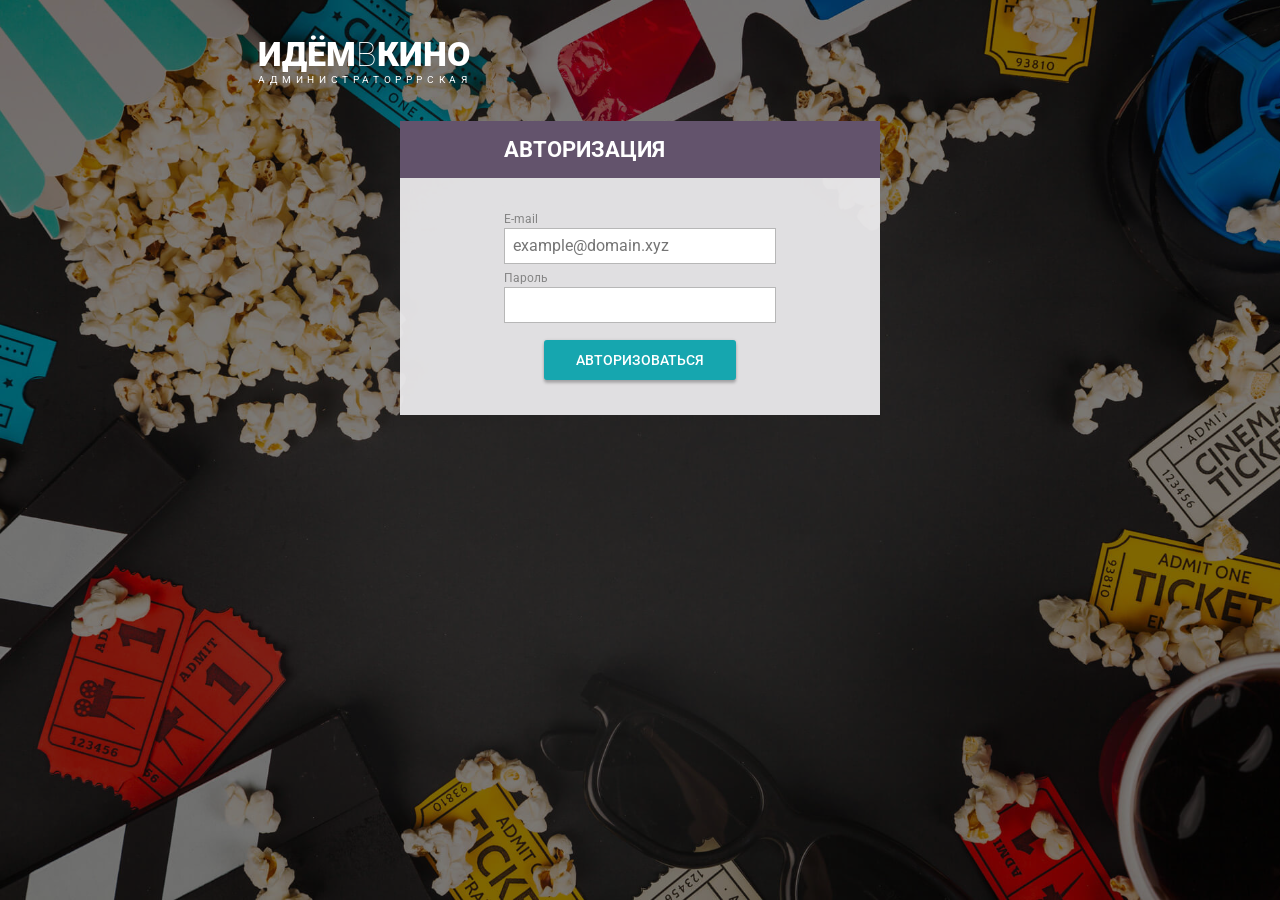
<file: admin/login.html>
<!DOCTYPE html>
<html lang="ru">

<head>
  <meta charset="UTF-8">
  <meta name="viewport" content="width=device-width, initial-scale=1.0">
  <meta http-equiv="X-UA-Compatible" content="ie=edge">
  <title>Авторизация | ИдёмВКино</title>
  <link rel="stylesheet" href="css/normalize.css">
  <link rel="stylesheet" href="css/styles.css">
  <link href="https://fonts.googleapis.com/css?family=Roboto:100,300,400,500,700,900&amp;subset=cyrillic,cyrillic-ext,latin-ext" rel="stylesheet">
</head>

<body>

  <header class="page-header">
    <h1 class="page-header__title">Идём<span>в</span>кино</h1>
    <span class="page-header__subtitle">Администраторррская</span>
  </header>

  <main>
    <section class="login">
      <header class="login__header">
        <h2 class="login__title">Авторизация</h2>
      </header>
      <div class="login__wrapper">
        <form class="login__form" action="" method="post" accept-charset="utf-8">
          <label class="login__label" for="mail">
            E-mail
            <input class="login__input" type="mail" placeholder="example@domain.xyz" name="mail" required>
          </label>
          <label class="login__label" for="pwd">
            Пароль
            <input class="login__input" type="password" placeholder="" name="pwd" required>
          </label>
          <div class="text-center">
            <input value="Авторизоваться" type="submit" class="login__button">
          </div>
        </form>
      </div>
    </section>
  </main>

  <script src="/js/accordeon.js"></script>
  <script src="/js/Login.js"></script>
  <script src="/js/api/createRequest.js"></script>
  <script src="/js/api/Entity.js"></script>
  <script src="/js/api/User.js"></script>
  <script src="/js/ui/forms/AsyncForm.js"></script>
  <script src="/js/ui/forms/LoginForm.js"></script>
  <script text/javascript>
    Login.init();
  </script>
</body>
</html>
</file>
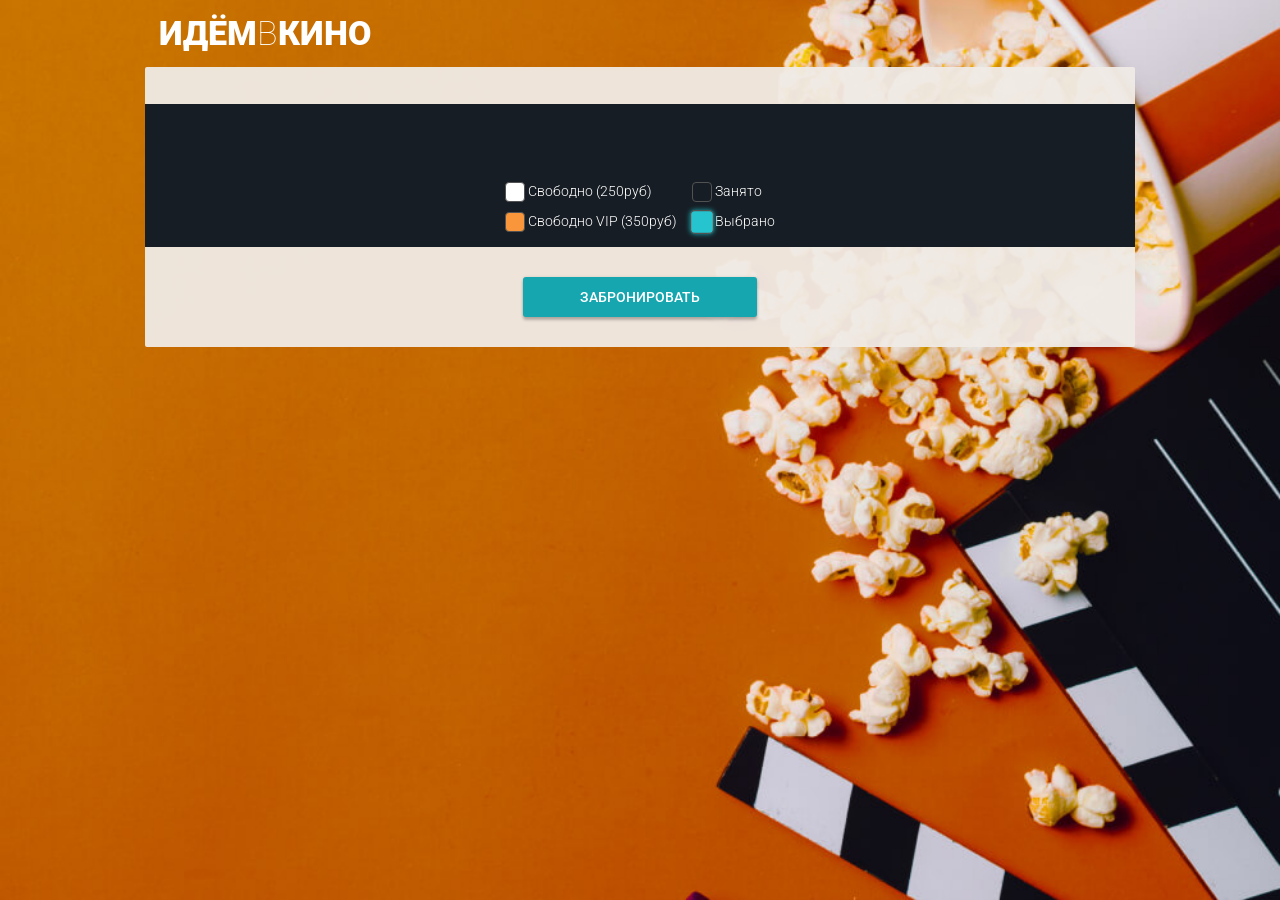
<file: client/hall.html>
<!DOCTYPE html>
<html lang="ru">

<head>
  <meta charset="UTF-8">
  <meta name="viewport" content="width=device-width, initial-scale=1.0">
  <meta http-equiv="X-UA-Compatible" content="ie=edge">
  <title>ИдёмВКино</title>
  <link rel="stylesheet" href="css/normalize.css">
  <link rel="stylesheet" href="css/styles.css">
  <link href="https://fonts.googleapis.com/css?family=Roboto:100,300,400,500,700,900&amp;subset=cyrillic,cyrillic-ext,latin-ext" rel="stylesheet">
</head>

<body>
  <header class="page-header">
    <h1 class="page-header__title">Идём<span>в</span>кино</h1>
  </header>

  <main>
    <section class="buying">
      <div class="buying__info">
        <div class="buying__info-description">
          <h2 class="buying__info-title"> </h2>
          <p class="buying__info-start"> </p>
          <p class="buying__info-hall"> </p>
        </div>
        <div class="buying__info-hint">
          <p>Тапните дважды,<br>чтобы увеличить</p>
        </div>
      </div>
      <div class="buying-scheme">
        <div class="buying-scheme__wrapper">

        </div>
        <div class="buying-scheme__legend">
          <div class="col">
            <p class="buying-scheme__legend-price"><span class="buying-scheme__chair buying-scheme__chair_standart"></span> Свободно (<span class="buying-scheme__legend-value std-price">250</span>руб)</p>
            <p class="buying-scheme__legend-price"><span class="buying-scheme__chair buying-scheme__chair_vip"></span> Свободно VIP (<span class="buying-scheme__legend-value vip-price">350</span>руб)</p>
          </div>
          <div class="col">
            <p class="buying-scheme__legend-price"><span class="buying-scheme__chair buying-scheme__chair_taken"></span> Занято</p>
            <p class="buying-scheme__legend-price"><span class="buying-scheme__chair buying-scheme__chair_selected"></span> Выбрано</p>
          </div>
        </div>
      </div>

      <form action="buying" method="post" accept-charset="utf-8" id="buying-form">
        <input type="hidden" name="some_selected" value="false">
        <button class="acceptin-button" onclick="" form="buying-form" >Забронировать</button>
      </form>

    </section>
  </main>
  <script src="/js/SessionHall.js"></script>
  <script src="/js/ui/widgets/BuyingWidget.js"></script>
  <script src="/js/api/createRequest.js"></script>
  <script src="/js/api/Entity.js"></script>
  <script src="/js/api/Hall.js"></script>
  <script src="/js/api/Movie.js"></script>
  <script src="/js/api/Session.js"></script>
  <script src="/js/api/Ticket.js"></script>
  <script src="/js/ui/forms/AsyncForm.js"></script>
  <script src="/js/ui/forms/BuyingForm.js"></script>
  <script type="text/javascript">
    SessionHall.init();
  </script>
</body>
</html>
</file>
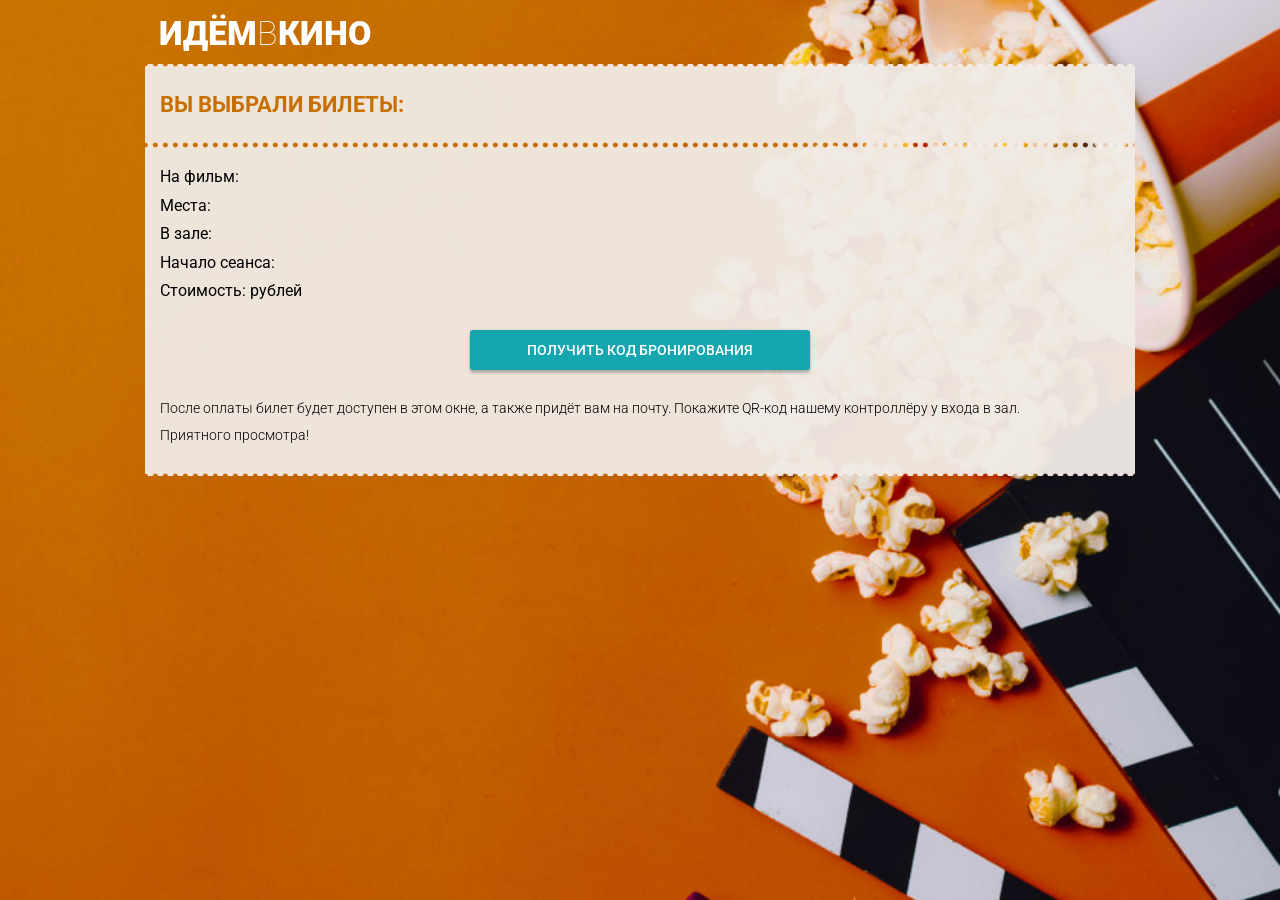
<file: client/payment.html>
<!DOCTYPE html>
<html lang="ru">

<head>
  <meta charset="UTF-8">
  <meta name="viewport" content="width=device-width, initial-scale=1.0">
  <meta http-equiv="X-UA-Compatible" content="ie=edge">
  <title>ИдёмВКино</title>
  <link rel="stylesheet" href="css/normalize.css">
  <link rel="stylesheet" href="css/styles.css">
  <link href="https://fonts.googleapis.com/css?family=Roboto:100,300,400,500,700,900&amp;subset=cyrillic,cyrillic-ext,latin-ext" rel="stylesheet">
</head>

<body>
  <header class="page-header">
    <h1 class="page-header__title">Идём<span>в</span>кино</h1>
  </header>

  <main>
    <section class="ticket">

      <header class="tichet__check">
        <h2 class="ticket__check-title">Вы выбрали билеты:</h2>
      </header>

      <div class="ticket__info-wrapper">
        <p class="ticket__info">На фильм: <span class="ticket__details ticket__title"> </span></p>
        <p class="ticket__info">Места: <span class="ticket__details ticket__chairs"> </span></p>
        <p class="ticket__info">В зале: <span class="ticket__details ticket__hall"> </span></p>
        <p class="ticket__info">Начало сеанса: <span class="ticket__details ticket__start"> </span></p>
        <p class="ticket__info">Стоимость: <span class="ticket__details ticket__cost"> </span> рублей</p>

        <form action="payment" method="post" accept-charset="utf-8" id="payment-form">
        <button class="acceptin-button" onclick="" >Получить код бронирования</button>
        </form>

        <p class="ticket__hint">После оплаты билет будет доступен в этом окне, а также придёт вам на почту. Покажите QR-код нашему контроллёру у входа в зал.</p>
        <p class="ticket__hint">Приятного просмотра!</p>
      </div>
    </section>
  </main>


  <script src="/js/Payment.js"></script>
  <script src="/js/api/createRequest.js"></script>
  <script src="/js/api/Entity.js"></script>
  <script src="/js/api/Hall.js"></script>
  <script src="/js/api/Movie.js"></script>
  <script src="/js/api/Session.js"></script>
  <script src="/js/api/Ticket.js"></script>
  <script src="/js/ui/widgets/PaymentWidget.js"></script>
  <script src="/js/ui/forms/AsyncForm.js"></script>
  <script src="/js/ui/forms/PaymentForm.js"></script>
  <script type="text/javascript">
    Payment.init();
  </script>

</body>
</html>
</file>
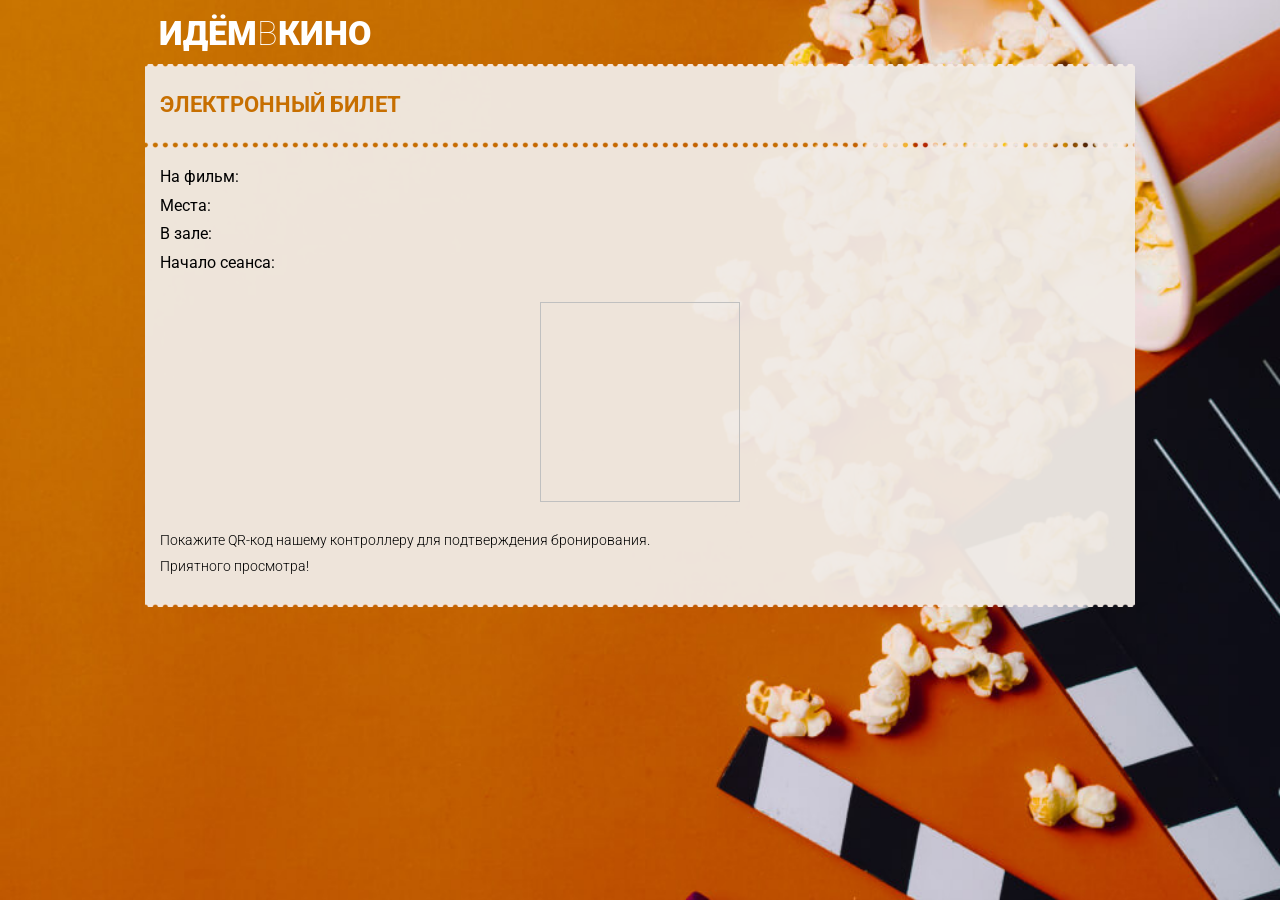
<file: client/ticket.html>
<!DOCTYPE html>
<html lang="ru">

<head>
  <meta charset="UTF-8">
  <meta name="viewport" content="width=device-width, initial-scale=1.0">
  <meta http-equiv="X-UA-Compatible" content="ie=edge">
  <title>ИдёмВКино</title>
  <link rel="stylesheet" href="css/normalize.css">
  <link rel="stylesheet" href="css/styles.css">
  <link href="https://fonts.googleapis.com/css?family=Roboto:100,300,400,500,700,900&amp;subset=cyrillic,cyrillic-ext,latin-ext" rel="stylesheet">
</head>

<body>
  <header class="page-header">
    <h1 class="page-header__title">Идём<span>в</span>кино</h1>
  </header>

  <main>
    <section class="ticket">

      <header class="tichet__check">
        <h2 class="ticket__check-title">Электронный билет</h2>
      </header>

      <div class="ticket__info-wrapper">
        <p class="ticket__info">На фильм: <span class="ticket__details ticket__title"> </span></p>
        <p class="ticket__info">Места: <span class="ticket__details ticket__chairs"> </span></p>
        <p class="ticket__info">В зале: <span class="ticket__details ticket__hall"> </span></p>
        <p class="ticket__info">Начало сеанса: <span class="ticket__details ticket__start"> </span></p>

        <img class="ticket__info-qr">

        <p class="ticket__hint">Покажите QR-код нашему контроллеру для подтверждения бронирования.</p>
        <p class="ticket__hint">Приятного просмотра!</p>
      </div>
    </section>
  </main>

  <script src="/js/TicketPrint.js"></script>
  <script src="/js/api/createRequest.js"></script>
  <script src="/js/api/Entity.js"></script>
  <script src="/js/api/Ticket.js"></script>
  <script src="/js/ui/widgets/TicketPrintWidget.js"></script>
  <script type="text/javascript">
    TicketPrint.init();
  </script>

</body>
</html>
</file>
<file: admin/css/styles.css>
@charset "UTF-8";
@keyframes slideFromTop {
  0% {
    top: -50vh; }
  100% {
    top: 100px; } }
@keyframes darken {
  0% {
    background: 0; }
  100% {
    background: rgba(0, 0, 0, 0.7); } }
* {
  margin: 0;
  padding: 0;
  box-sizing: border-box; }

html {
  font-family: "Roboto", sans-serif;
  font-size: 62.5%; }

body {
  background-image: url("../i/background.jpg");
  background-color: rgba(0, 0, 0, 0.5);
  background-blend-mode: multiply;
  background-size: cover;
  background-attachment: fixed;
  counter-reset: num; }

input[type='radio'], input[type='submit'], button, .conf-step__header, select {
  cursor: pointer; }

.text-center {
  text-align: center; }

.conf-steps {
  display: none;
}

.conf-steps, .page-header {
  width: 972px;
  margin: 0 auto; }

.conf-step__wrapper, .conf-step__header, .page-header {
  padding: 35px 42px 35px 104px; }

.page-header {
  color: #FFFFFF;
  text-transform: uppercase; }
  .page-header .page-header__title {
    margin: 0;
    font-weight: 900;
    font-size: 3.4rem; }
    .page-header .page-header__title span {
      font-weight: 100; }
  .page-header .page-header__subtitle {
    font-size: 1rem;
    letter-spacing: 0.46em; }

.conf-step {
  position: relative;
  background-color: rgba(234, 233, 235, 0.95); }
  .conf-step::before {
    content: '';
    position: absolute;
    left: 62px;
    margin-left: -1px;
    top: 0;
    bottom: 0;
    display: block;
    width: 2px;
    background-color: #BC95D6; }

.conf-step__header_opened + .conf-step__wrapper {
  display: block; }

.conf-step__header_closed + .conf-step__wrapper {
  display: none; }

.conf-step__header_closed::after {
  transform: rotate(-90deg); }

.conf-step__header {
  position: relative;
  box-sizing: border-box;
  background-color: #63536C;
  color: #FFFFFF;
  transition-property: all;
  transition-duration: .6s;
  transition-timing-function: ease; }
  .conf-step__header::before {
    content: '';
    position: absolute;
    left: 62px;
    margin-left: -1px;
    top: 0;
    bottom: 0;
    display: block;
    width: 2px;
    background-color: #BC95D6; }
  .conf-step__header::after {
    content: '';
    position: absolute;
    top: calc(50% - 8px);
    display: block;
    right: 42px;
    width: 24px;
    height: 16px;
    background-image: url("../i/switch.png");
    background-size: 24px 16px; }
  .conf-step__header:hover, .conf-step__header:focus {
    background-color: #89639e; }
  .conf-step__header .conf-step__title {
    font-size: 2.2rem;
    font-weight: 700;
    text-transform: uppercase;
    counter-increment: num;
    transition-property: all;
    transition-duration: .6s;
    transition-timing-function: ease; }
    .conf-step__header .conf-step__title::before {
      content: counter(num);
      position: absolute;
      display: block;
      left: 62px;
      top: 50%;
      margin-left: -22px;
      margin-top: -22px;
      width: 44px;
      height: 44px;
      border-radius: 50%;
      border: 5px solid #BC95D6;
      background-color: #FFFFFF;
      box-sizing: border-box;
      color: #63536C;
      font-weight: 900;
      font-size: 2.8rem;
      text-align: center;
      letter-spacing: normal; }

.conf-step__header:hover .conf-step__title {
  letter-spacing: 2px;
  transition-property: all;
  transition-duration: .6s;
  transition-timing-function: ease; }
  .conf-step__header:hover .conf-step__title::before {
    letter-spacing: normal; }

.conf-step:first-of-type .conf-step__header::before {
  top: 50%; }

.conf-step:last-of-type .conf-step__header::before {
  bottom: 50%; }
.conf-step:last-of-type::before {
  display: none; }

.conf-step__paragraph {
  font-size: 1.6rem;
  font-weight: 400;
  color: #000000;
  margin-bottom: 12px; }

.conf-step__paragraph:not(:first-of-type) {
  margin-top: 35px; }

.conf-step__list {
  list-style: none;
  font-size: 1.6rem;
  text-transform: uppercase;
  font-weight: 500;
  margin: 14px 0 5px 25px; }
  .conf-step__list li {
    position: relative; }
  .conf-step__list li + li {
    margin-top: 10px; }
  .conf-step__list li::before {
    content: '–';
    position: absolute;
    left: -14px; }

.conf-step__button, .login__button {
  box-shadow: 0px 3px 3px rgba(0, 0, 0, 0.24), 0px 0px 3px rgba(0, 0, 0, 0.12);
  border-radius: 3px;
  border: none;
  background-color: #FFFFFF;
  text-transform: uppercase;
  font-weight: 500;
  font-size: 1.4rem;
  transition-property: background-color;
  transition-duration: .5s;
  transition-timing-function: ease; }
  .conf-step__button:hover, .conf-step__button:focus, .login__button:hover, .login__button:focus {
    background-color: #EEEAF1;
    outline: none; }
  .conf-step__button:active, .login__button:active {
    position: relative;
    top: 2px;
    background-color: #63536C;
    color: #FFFFFF;
    box-shadow: 0px 1px 2px rgba(0, 0, 0, 0.75); }
  .conf-step__button + .conf-step__button, .login__button + .conf-step__button, .conf-step__button + .login__button, .login__button + .login__button {
    margin-left: 12px; }

.conf-step__buttons {
  margin-top: 10px; }

.conf-step__button-regular {
  color: #63536C;
  padding: 12px 32px;
  margin-top: 17px; }

.conf-step__button.conf-step__button-accent, .login__button {
  color: #FFFFFF;
  background-color: #16A6AF;
  padding: 12px 32px;
  margin-top: 17px; }
  .conf-step__button.conf-step__button-accent:hover, .conf-step__button.conf-step__button-accent:focus, .login__button:hover, .login__button:focus {
    background-color: #2FC9D2;
    outline: none; }
  .conf-step__button.conf-step__button-accent:active, .login__button:active {
    position: relative;
    top: 2px;
    background-color: #146C72;
    color: #FFFFFF;
    box-shadow: 0px 1px 2px rgba(0, 0, 0, 0.75); }

.conf-step__button-trash {
  position: relative;
  width: 20px;
  height: 20px;
  vertical-align: text-top; }
  .conf-step__button-trash::before {
    content: '';
    position: absolute;
    top: 4px;
    left: 4px;
    width: 12px;
    height: 12px;
    background-image: url("../i/trash-sprite.png");
    background-position: 0 0;
    background-size: 24px 12px;
    background-repeat: no-repeat; }
  .conf-step__button-trash:active::before {
    background-position: -12px 0; }

.conf-step__legend {
  color: #848484;
  font-size: 1.4rem;
  margin-bottom: 12px; }
  .conf-step__legend .multiplier {
    font-family: monospace;
    font-size: 18px;
    padding: 0 10px; }
  .conf-step__legend .conf-step__chair:not(:first-of-type) {
    margin-left: 20px; }

.conf-step__hint {
  margin-top: 10px; }

.conf-step__label, .login__label {
  display: inline-block;
  font-size: 1.2rem;
  color: #848484; }

.conf-step__label-fullsize {
  width: 100%;
  margin-bottom: 0.8rem; }
  .conf-step__label-fullsize :last-of-type {
    margin-bottom: 0; }
  .conf-step__label-fullsize .conf-step__input {
    width: 100%; }

.conf-step__input, .login__input {
  display: block;
  width: 100px;
  margin-top: 1px;
  padding: 8px;
  font-size: 1.6rem;
  color: #000000;
  border: 1px solid #b7b7b7; }
  .conf-step__input:focus, .login__input:focus {
    outline: 1px #CF87FF solid;
    outline-offset: -1px; }

.conf-step__chair {
  display: inline-block;
  vertical-align: middle;
  width: 26px;
  height: 26px;
  border-width: 2px;
  border-style: solid;
  box-sizing: border-box;
  border-radius: 4px; }

.conf-step__chair_standart {
  border-color: #393939;
  background-color: #C4C4C4; }

.conf-step__chair_vip {
  border-color: #0a828a;
  background-color: #b0d6d8;
  background-image: url("../i/green-pattern.png");
  background-repeat: repeat; }

.conf-step__chair_disabled {
  border-color: #C4C4C4; }

.conf-step__selectors-box {
  font-size: 0;
  list-style: none;
  margin-bottom: 15px; }
  .conf-step__selectors-box li {
    position: relative;
    display: inline-block;
    font-size: 1.2rem; }
  .conf-step__selectors-box .conf-step__radio {
    position: absolute;
    top: 0;
    bottom: 0;
    left: 0;
    right: 0;
    z-index: 20;
    width: 80px;
    height: 42px;
    opacity: 0; }
  .conf-step__selectors-box .conf-step__selector {
    position: relative;
    display: block;
    padding: 13px 21px;
    box-shadow: 0px 3px 3px rgba(0, 0, 0, 0.24), 0px 0px 3px rgba(0, 0, 0, 0.12);
    border-radius: 3px;
    border: none;
    background-color: rgba(255, 255, 255, 0.45);
    text-transform: uppercase;
    font-weight: 500;
    font-size: 1.4rem;
    transition-property: background-color;
    transition-duration: .5s;
    transition-timing-function: ease;
    z-index: 5; }
  .conf-step__selectors-box .conf-step__radio:checked + .conf-step__selector {
    background-color: #FFFFFF;
    box-shadow: 0px 6px 8px rgba(0, 0, 0, 0.24), 0px 2px 2px rgba(0, 0, 0, 0.24), 0px 0px 2px rgba(0, 0, 0, 0.12);
    transform: scale(1.1);
    font-weight: 900;
    font-size: 1.4rem;
    z-index: 10; }
  .conf-step__selectors-box .conf-step__radio:hover + .conf-step__selector {
    background-color: rgba(255, 255, 255, 0.9); }

.conf-step__hall {
  position: relative;
  padding: 62px 32px 34px;
  border: 2px solid #000000;
  text-align: center; }
  .conf-step__hall::before {
    content: ' экран';
    position: absolute;
    top: 24px;
    left: 1.2em;
    right: 0;
    font-size: 1.6rem;
    letter-spacing: 1.2em;
    text-transform: uppercase; }
  .conf-step__hall .conf-step__chair {
    cursor: pointer; }
  .conf-step__hall .conf-step__hall-wrapper {
    display: inline-block; }
    .conf-step__hall .conf-step__hall-wrapper .conf-step__row {
      font-size: 0; }
    .conf-step__hall .conf-step__hall-wrapper .conf-step__row + .conf-step__row {
      margin-top: 10px; }
    .conf-step__hall .conf-step__hall-wrapper .conf-step__chair + .conf-step__chair {
      margin-left: 10px; }

.conf-step__movies {
  display: flex;
  flex-wrap: wrap;
  align-items: flex-start; }

  .conf-step__movies .conf-step__movie {
    position: relative;
    width: calc((100% - 30px) / 3);
    min-height: 52px;
    padding: 8px 8px 8px 48px;
    background: #FFEB85;
    border: 1px solid rgba(0, 0, 0, 0.3);
    box-sizing: border-box;
    cursor: pointer; }
    .conf-step__movies .conf-step__movie:nth-of-type(3n + 2) {
      margin: 0 15px; }
    .conf-step__movies .conf-step__movie:nth-of-type(n + 4) {
      margin-top: 15px; }
    .conf-step__movies .conf-step__movie:nth-of-type(1) {
      background-color: #caff85; }
    .conf-step__movies .conf-step__movie:nth-of-type(2) {
      background-color: #85ff89; }
    .conf-step__movies .conf-step__movie:nth-of-type(3) {
      background-color: #85ffd3; }
    .conf-step__movies .conf-step__movie:nth-of-type(4) {
      background-color: #85e2ff; }
    .conf-step__movies .conf-step__movie:nth-of-type(5) {
      background-color: #8599ff; }
    .conf-step__movies .conf-step__movie:nth-of-type(6) {
      background-color: #ba85ff; }
    .conf-step__movies .conf-step__movie:nth-of-type(7) {
      background-color: #ff85fb; }
    .conf-step__movies .conf-step__movie:nth-of-type(8) {
      background-color: #ff85b1; }
    .conf-step__movies .conf-step__movie:nth-of-type(9) {
      background-color: #ffa285; }

  /* Стиль контейнера копии фильма, переносимой в таймлайн */
  .conf-step__movie {
    position: relative;
    min-width: 265px;
    min-height: 52px;
    padding: 8px 8px 8px 48px;
    background: #FFEB85;
    border: 1px solid rgba(0, 0, 0, 0.3);
    box-sizing: border-box;
    cursor: pointer; }

  .conf-step__movies .conf-step__movie-poster {
    position: absolute;
    top: 0;
    left: 0;
    width: 38px;
    height: 50px; }
  .conf-step__movies .conf-step__movie-title {
    font-weight: 500;
    font-size: 1.4rem; }
  .conf-step__movies .conf-step__movie-duration {
    font-size: 1.4rem;
    color: rgba(0, 0, 0, 0.7); }

  /* Стиль постера в копируемом контейнере */
  .conf-step__movie-poster {
    position: absolute;
    top: 0;
    left: 0;
    width: 38px;
    height: 50px; }

  /* Стиль заголовка в копируемом контейнере */
  .conf-step__movie-title {
    font-weight: 500;
    font-size: 1.4rem; }

  /* Стиль абзаца в копируемом контейнере */
  .conf-step__movie-duration {
    font-size: 1.4rem;
    color: rgba(0, 0, 0, 0.7); }

.conf-step__seances-hall {
  margin: 35px; }

.conf-step__seances-title {
  font-weight: 500;
  font-size: 1.6rem;
  text-transform: uppercase; }

.conf-step__seances-timeline {
  position: relative;
  outline: 1px solid #848484;
  padding: 10px 0;
  height: 40px;
  box-sizing: content-box;
  width: calc(1440px * 0.5); }

.conf-step__seances-movie {
  position: absolute;
  height: 40px;
  border: 1px solid rgba(0, 0, 0, 0.3);
  box-sizing: border-box;
  padding: 10px 2px 10px 10px; }
  .conf-step__seances-movie .conf-step__seances-movie-title {
    overflow: hidden;
    line-height: 10px;
    height: 100%; }
  .conf-step__seances-movie .conf-step__seances-movie-start {
    position: absolute;
    bottom: -33px;
    left: -14px;
    color: #848484;
    font-size: 1.2rem; }
  .conf-step__seances-movie::before {
    content: '';
    position: absolute;
    display: block;
    width: 1px;
    height: 5px;
    bottom: -17px;
    left: 0;
    background-color: #848484; }

.login {
  width: 480px;
  margin: 0 auto;
  position: relative;
  background-color: rgba(234, 233, 235, 0.95); }
  .login__wrapper {
    padding: 35px 104px; }
  .login__header {
    position: relative;
    box-sizing: border-box;
    padding: 16px 104px;
    background-color: #63536C;
    color: #FFFFFF; }
  .login__title {
    font-size: 2.2rem;
    font-weight: 700;
    text-transform: uppercase; }
  .login__label {
    width: 100%;
    margin-bottom: 0.8rem; }
    .login__label:last-of-type {
      margin-bottom: 0; }
  .login__input {
    width: 100%; }

.popup {
  display: none;
  position: fixed;
  width: 100%;
  height: 100%;
  z-index: 100; }
  .popup__title {
    font-size: 2.2rem;
    font-weight: 700;
    text-transform: uppercase; }
  .popup.active {
    display: block;
    background: rgba(0, 0, 0, 0.7);
    animation: 0.5s ease-out 0s 1 darken; }
    .popup.active .popup__content {
      top: 100px;
      animation: 0.5s ease-out 0s 1 slideFromTop; }
  .popup__container {
    position: relative;
    width: 100%; }
  .popup__content {
    position: relative;
    top: -50vh;
    background-color: rgba(234, 233, 235, 0.95);
    width: 960px;
    margin: 0 auto; }
  .popup__header {
    box-sizing: border-box;
    padding: 16px 42px;
    background-color: #63536C;
    color: #FFFFFF; }
  .popup__wrapper {
    padding: 35px 104px; }
  .popup__dismiss {
    float: right; }
    .popup__dismiss img {
      height: 1em;
      transition: .3s all ease; }
      .popup__dismiss img:hover {
        transform: scale(1.2);
        transition: .3s all ease; }

.app_user-logged {
  display: block;
}
/*# sourceMappingURL=styles.css.map */

/* .auth-user {
  display: none;
} */
</file>
<file: client/css/styles.css>
@charset "UTF-8";
* {
  margin: 0;
  padding: 0;
  box-sizing: border-box;
}

html {
  font-family: "Roboto", sans-serif;
  font-size: 62.5%;
}

body {
  background-image: url("../i/background.jpg");
  background-size: cover;
  background-attachment: fixed;
  background-position: right;
}

.page-header {
  padding: 1.4rem;
}

.page-header__title {
  margin: 0;
  font-weight: 900;
  font-size: 3.4rem;
  color: #FFFFFF;
  text-transform: uppercase;
}
.page-header__title span {
  font-weight: 100;
}

/* ~~~~~~~~~~~~ Главная ~~~~~~~~~~~~ */
.page-nav {
  position: sticky;
  top: 2px;
  padding-bottom: 1rem;
  display: flex;
  flex-wrap: nowrap;
  align-items: stretch;
  color: #000000;
  z-index: 10;
}
.page-nav .page-nav__day {
  flex-basis: calc(100% / 8);
  font-size: 1.2rem;
  padding: 1rem;
  background: rgba(255, 255, 255, 0.9);
  box-shadow: 0px 2px 2px rgba(0, 0, 0, 0.24), 0px 0px 2px rgba(0, 0, 0, 0.12);
  border-radius: 2px;
  text-decoration: none;
  color: #000000;
}
.page-nav .page-nav__day + .page-nav__day {
  margin-left: 1px;
}
.page-nav .page-nav__day .page-nav__day-week::after {
  content: ',';
}
.page-nav .page-nav__day .page-nav__day-number::before {
  content: ' ';
}
.page-nav .page-nav__day .page-nav__day-week, .page-nav .page-nav__day .page-nav__day-number {
  display: block;
}
.page-nav .page-nav__day_chosen {
  flex-grow: 1;
  background-color: #FFFFFF;
  font-weight: 700;
  transform: scale(1.1);
}
.page-nav .page-nav__day_weekend {
  color: #DE2121;
}
.page-nav .page-nav__day_next {
  text-align: center;
}
.page-nav .page-nav__day_next::before {
  content: '>';
  font-family: monospace;
  font-weight: 700;
  font-size: 2.4rem;
}
.page-nav .page-nav__day_today .page-nav__day-week::before {
  content: 'Сегодня';
  display: block;
}
.page-nav .page-nav__day_today .page-nav__day-week, .page-nav .page-nav__day_today .page-nav__day-number {
  display: inline;
}

.movie {
  position: relative;
  padding: 1.5rem;
  margin-top: 3rem;
  background: rgba(241, 235, 230, 0.95);
  color: #000000;
}
.movie .movie__info {
  display: flex;
}
.movie .movie__poster {
  position: relative;
  width: 12.5rem;
  height: 17.5rem;
  /*    left: 1.5rem;
      top: -1.5rem;*/
}
.movie .movie__poster .movie__poster-image {
  position: relative;
  top: -3rem;
  width: 12.5rem;
  height: 17.5rem;
}
.movie .movie__poster::after {
  content: '';
  display: block;
  position: absolute;
  right: -0.7rem;
  top: -3rem;
  border: 1.5rem solid transparent;
  border-bottom: 0 solid transparent;
  border-right: 0 solid transparent;
  border-left: 0.7rem solid #772720;
}
.movie .movie__description {
  flex-grow: 1;
  padding-left: 1.5rem;
}
.movie .movie__title {
  font-weight: 700;
  font-size: 1.6rem;
}
.movie .movie__synopsis {
  font-size: 1.4rem;
  margin-top: 1rem;
}
.movie .movie__data {
  font-size: 1.4rem;
  font-weight: 300;
  margin-top: 1rem;
}
.movie .movie-seances__hall + .movie-seances__hall {
  margin-top: 2rem;
}
.movie .movie-seances__hall .movie-seances__hall-title {
  font-weight: 700;
  font-size: 1.6rem;
}
.movie .movie-seances__hall .movie-seances__list {
  margin-top: 0.7rem;
  font-size: 0;
}
.movie .movie-seances__hall .movie-seances__time-block {
  display: inline-block;
  margin-bottom: 4px;
}
.movie .movie-seances__hall .movie-seances__time-block:nth-last-of-type(n + 1) {
  margin-right: 4px;
}
.movie .movie-seances__hall .movie-seances__time {
  display: block;
  padding: 8px;
  box-shadow: 0px 2px 2px rgba(0, 0, 0, 0.24), 0px 0px 2px rgba(0, 0, 0, 0.12);
  border-radius: 2px;
  background-color: #FFFFFF;
  color: #000000;
  text-decoration: none;
  font-size: 1.5rem;
}

/* ~~~~~~~~~~~~ Кинозал ~~~~~~~~~~~~ */
.acceptin-button {
  display: block;
  margin: 3rem auto 0;
  box-shadow: 0px 3px 3px rgba(0, 0, 0, 0.24), 0px 0px 3px rgba(0, 0, 0, 0.12);
  border-radius: 3px;
  border: none;
  padding: 12px 57px;
  text-transform: uppercase;
  font-weight: 500;
  font-size: 1.4rem;
  background-color: #16A6AF;
  color: #FFFFFF;
}

.buying {
  background-color: rgba(241, 235, 230, 0.95);
  padding-bottom: 3rem;
}

.buying__info {
  display: flex;
  align-items: center;
  justify-content: space-between;
  padding: 1.5rem;
}
.buying__info .buying__info-description {
  padding-right: 1.5rem;
}
.buying__info .buying__info-title, .buying__info .buying__info-hall {
  font-size: 1.6rem;
  font-weight: 700;
}
.buying__info .buying__info-start {
  font-size: 1.4rem;
  font-weight: 300;
  margin: 0.7rem 0;
}
.buying__info .buying__info-hint {
  position: relative;
  font-weight: 300;
  font-size: 1.4rem;
  text-align: center;
}
.buying__info .buying__info-hint p {
  position: relative;
  width: 10rem;
}
.buying__info .buying__info-hint p::before {
  content: '';
  position: absolute;
  left: -1rem;
  top: calc(50% - 1.6rem);
  display: block;
  width: 2.4rem;
  height: 3.2rem;
  background-image: url(../i/hint.png);
  background-size: 2.4rem 3.2rem;
}

.buying-scheme {
  text-align: center;
  background-color: #171D24;
  padding: 1.5rem 3rem 1.5rem;
}

.buying-scheme__wrapper {
  font-size: 0;
  display: inline-block;
  background-image: url(../i/screen.png);
  background-position: top;
  background-repeat: no-repeat;
  background-size: 100%;
  padding-top: 3rem;
}
.buying-scheme__wrapper::before {
  content: '';
}

.buying-scheme__row + .buying-scheme__row {
  margin-top: 4px;
}

.buying-scheme__chair {
  display: inline-block;
  vertical-align: middle;
  width: 2rem;
  height: 2rem;
  border: 1px solid #525252;
  box-sizing: border-box;
  border-radius: 4px;
}
.buying-scheme__chair:not(:first-of-type) {
  margin-left: 4px;
}

.buying-scheme__chair_disabled {
  opacity: 0;
}

.buying-scheme__chair_standart {
  background-color: #FFFFFF;
}

.buying-scheme__chair_taken {
  background-color: transparent;
}

.buying-scheme__chair_vip {
  background-color: #F9953A;
}

.buying-scheme__chair_selected {
  background-color: #25C4CE;
  box-shadow: 0px 0px 4px #16A6AF;
  transform: scale(1.2);
}

.buying-scheme__legend {
  padding-top: 3rem;
  font-size: 1.4rem;
  font-weight: 300;
  color: #FFFFFF;
  display: flex;
  flex-wrap: nowrap;
  text-align: left;
}
.buying-scheme__legend .col {
  max-width: 25rem;
}
.buying-scheme__legend .col:first-of-type {
  padding-right: 1.5rem;
  margin-left: auto;
}
.buying-scheme__legend .col:last-of-type {
  margin-right: auto;
}
.buying-scheme__legend .buying-scheme__legend-price + .buying-scheme__legend-price {
  margin-top: 1rem;
}

/* ~~~~~~~~~~~~ Билет ~~~~~~~~~~~~ */
.tichet__check, .ticket__info-wrapper {
  padding-left: 1.5rem;
  padding-right: 1.5rem;
  background-color: rgba(241, 235, 230, 0.95);
}

.tichet__check {
  position: relative;
  padding-top: 2.5rem;
  padding-bottom: 2.5rem;
}
.tichet__check::before {
  content: '';
  display: block;
  position: absolute;
  top: -3px;
  left: 0;
  right: 0;
  height: 3px;
  background-image: url(../i/border-top.png);
  background-size: 10px 3px;
}
.tichet__check::after {
  content: '';
  display: block;
  position: absolute;
  bottom: -3px;
  left: 0;
  right: 0;
  height: 3px;
  background-image: url(../i/border-bottom.png);
  background-size: 10px 3px;
}

.ticket__info-wrapper {
  position: relative;
  margin-top: 6px;
  padding-top: 2rem;
  padding-bottom: 3rem;
}
.ticket__info-wrapper::before {
  content: '';
  display: block;
  position: absolute;
  top: -3px;
  left: 0;
  right: 0;
  height: 3px;
  background-image: url(../i/border-top.png);
  background-size: 10px 3px;
}
.ticket__info-wrapper::after {
  content: '';
  display: block;
  position: absolute;
  bottom: -3px;
  left: 0;
  right: 0;
  height: 3px;
  background-image: url(../i/border-bottom.png);
  background-size: 10px 3px;
}

.ticket__check-title {
  font-weight: 700;
  font-size: 2.2rem;
  text-transform: uppercase;
  color: #C76F00;
}

.ticket__info {
  font-size: 1.6rem;
  color: #000000;
}
.ticket__info + .ticket__info {
  margin-top: 1rem;
}

.ticket__details {
  font-weight: 700;
}

.ticket__hint {
  font-weight: 300;
  font-size: 1.4rem;
  margin-top: 3rem;
}
.ticket__hint + .ticket__hint {
  margin-top: 1rem;
}

.ticket__info-qr {
  display: block;
  margin: 3rem auto 0;
  width: 20rem;
  height: 20rem;
}

@media screen and (min-width: 479px) {
  .page-nav .page-nav__day {
    padding: 1rem 2rem;
  }
}
@media screen and (min-width: 990px) {
  .page-header, nav, main {
    width: 990px;
    margin: auto;
  }

  .movie, .buying {
    border-radius: 2px;
  }

  .buying__info-hint {
    display: none;
  }
}


.buying__form-hint {
  position: relative;
  font-weight: 300;
  font-size: 1.4rem;
  text-align: center;
  margin: 3rem;
}
</file>
